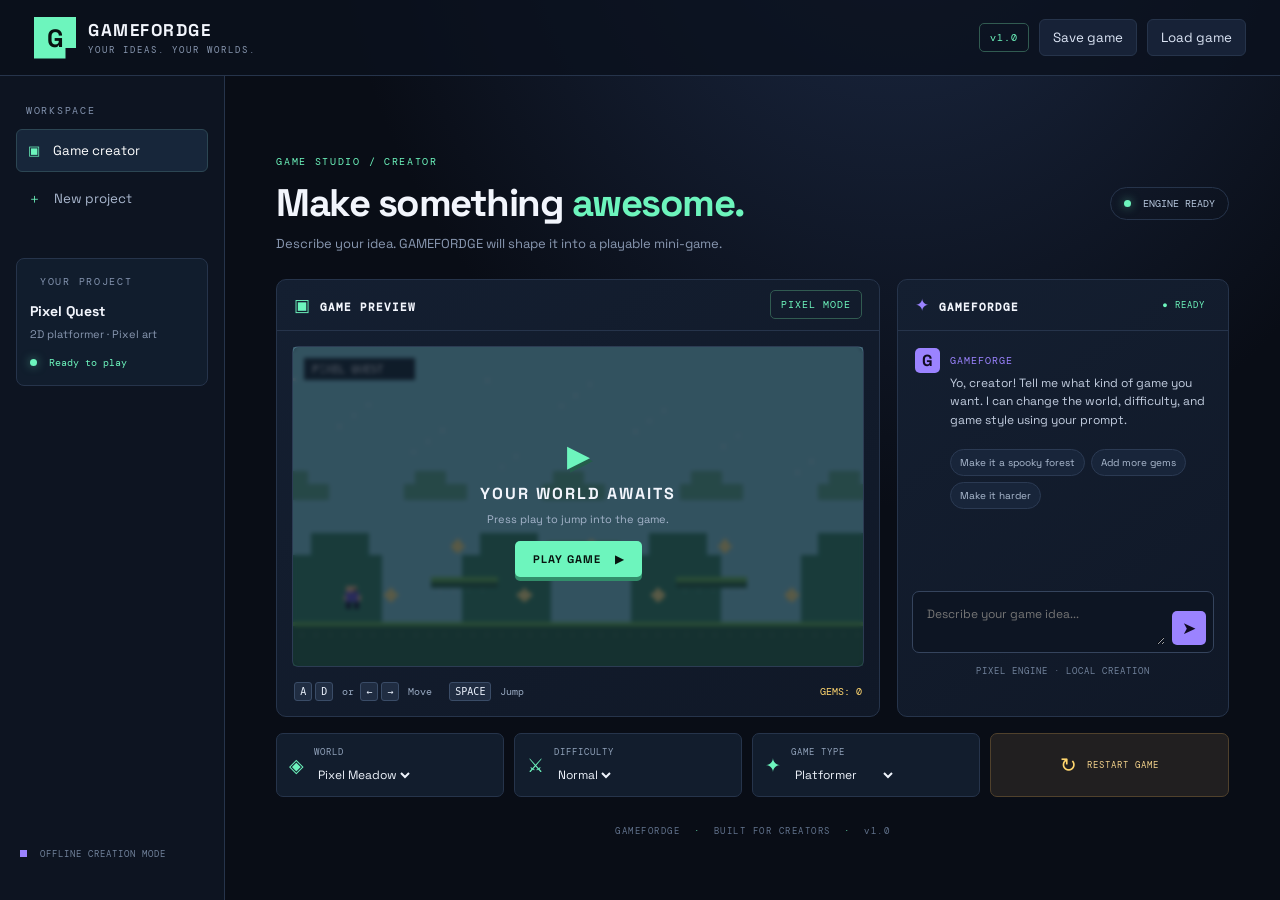
<file: GAMEFORDGE_v1.0_starter/index.html>
<!doctype html>
<html lang="en">
<head>
  <meta charset="utf-8">
  <meta name="viewport" content="width=device-width,initial-scale=1">
  <title>GAMEFORDGE — v1.0</title>
  <link rel="stylesheet" href="style.css">
</head>
<body>
  <div class="app-shell">
    <header class="topbar">
      <div class="brand"><span class="brand-mark">G</span><div><strong>GAMEFORDGE</strong><small>YOUR IDEAS. YOUR WORLDS.</small></div></div>
      <div class="top-actions"><span class="version">v1.0</span><button id="saveBtn" class="secondary">Save game</button><button id="loadBtn" class="secondary">Load game</button></div>
    </header>

    <main class="workspace">
      <aside class="sidebar">
        <div class="section-label">WORKSPACE</div>
        <button class="nav-item active"><span>▣</span> Game creator</button>
        <button class="nav-item" id="newGameBtn"><span>＋</span> New project</button>
        <div class="side-card">
          <div class="section-label">YOUR PROJECT</div>
          <strong id="projectName">Pixel Quest</strong>
          <p id="projectType">2D platformer · Pixel art</p>
          <div class="status"><i></i> Ready to play</div>
        </div>
        <div class="side-bottom"><span class="pixel-dot"></span> OFFLINE CREATION MODE</div>
      </aside>

      <section class="main-panel">
        <div class="page-heading"><div><div class="eyebrow">GAME STUDIO / CREATOR</div><h1>Make something <span>awesome.</span></h1><p>Describe your idea. GAMEFORDGE will shape it into a playable mini-game.</p></div><div class="live-pill"><i></i> ENGINE READY</div></div>
        <div class="creator-grid">
          <section class="preview-card">
            <div class="card-heading"><div><span class="tiny-icon">▣</span><strong>GAME PREVIEW</strong></div><span class="pixel-tag">PIXEL MODE</span></div>
            <div class="game-wrap"><canvas id="game" width="640" height="360" aria-label="Playable pixel platform game"></canvas><div class="game-overlay" id="startOverlay"><div class="overlay-box"><div class="big-pixel">▶</div><h2>YOUR WORLD AWAITS</h2><p>Press play to jump into the game.</p><button id="playBtn" class="primary">PLAY GAME <span>▶</span></button></div></div></div>
            <div class="game-controls"><span><kbd>A</kbd><kbd>D</kbd> or <kbd>←</kbd><kbd>→</kbd> Move</span><span><kbd>SPACE</kbd> Jump</span><span class="score" id="score">GEMS: 0</span></div>
          </section>

          <section class="assistant-card">
            <div class="card-heading"><div><span class="bot-icon">✦</span><strong>GAMEFORDGE</strong></div><span class="online-label">● READY</span></div>
            <div class="chat-log" id="chatLog"><div class="message bot"><span class="avatar">G</span><div><b>GAMEFORGE</b><p>Yo, creator! Tell me what kind of game you want. I can change the world, difficulty, and game style using your prompt.</p></div></div><div class="suggestions"><button class="suggestion">Make it a spooky forest</button><button class="suggestion">Add more gems</button><button class="suggestion">Make it harder</button></div></div>
            <form id="promptForm" class="prompt-form"><textarea id="promptInput" rows="2" placeholder="Describe your game idea..." aria-label="Describe your game"></textarea><button class="send-btn" type="submit" aria-label="Send prompt">➤</button></form>
            <div class="assistant-foot">PIXEL ENGINE · LOCAL CREATION</div>
          </section>
        </div>

        <section class="tools-row">
          <div class="tool-card"><span class="tool-symbol">◈</span><div><b>WORLD</b><select id="worldSelect"><option value="meadow">Pixel Meadow</option><option value="forest">Mystic Forest</option><option value="lava">Lava Caverns</option><option value="night">Neon Night</option></select></div></div>
          <div class="tool-card"><span class="tool-symbol">⚔</span><div><b>DIFFICULTY</b><select id="difficulty"><option value="easy">Chill</option><option value="normal" selected>Normal</option><option value="hard">Hard</option></select></div></div>
          <div class="tool-card"><span class="tool-symbol">✦</span><div><b>GAME TYPE</b><select id="gameType"><option value="platformer">Platformer</option><option value="collector">Gem collector</option><option value="runner">Endless runner</option></select></div></div>
          <button id="restartBtn" class="restart-card"><span>↻</span><b>RESTART GAME</b></button>
        </section>
        <footer>GAMEFORDGE <span>·</span> BUILT FOR CREATORS <span>·</span> v1.0</footer>
      </section>
    </main>
  </div>
  <script src="script.js"></script>
</body>
</html>
</file>
<file: GAMEFORDGE_v1.0_starter/style.css>
@import url('https://fonts.googleapis.com/css2?family=DM+Mono:wght@400;500&family=Space+Grotesk:wght@400;500;600;700&display=swap');
:root{--bg:#090d16;--panel:#111827;--panel2:#151f31;--line:#26344b;--muted:#8998b1;--text:#f2f5fc;--mint:#6df5bd;--purple:#9b83ff;--yellow:#ffd66e}
*{box-sizing:border-box}body{margin:0;background:radial-gradient(ellipse at 70% -20%,#1d2b47 0,transparent 45%),var(--bg);color:var(--text);font-family:'Space Grotesk',Arial,sans-serif;min-height:100vh}.app-shell{max-width:1500px;margin:auto;min-height:100vh}.topbar{height:76px;border-bottom:1px solid var(--line);display:flex;align-items:center;justify-content:space-between;padding:0 34px;background:#0b111dcc}.brand{display:flex;align-items:center;gap:12px}.brand-mark{width:42px;height:42px;display:grid;place-items:center;background:var(--mint);color:#07120f;font-weight:900;font-size:25px;clip-path:polygon(0 0,100% 0,100% 75%,75% 75%,75% 100%,0 100%)}.brand strong{font-size:17px;letter-spacing:1.5px}.brand em{color:var(--mint);font-style:normal}.brand small{display:block;color:var(--muted);font:9px 'DM Mono';letter-spacing:2px;margin-top:3px}.top-actions{display:flex;gap:10px;align-items:center}.version,.pixel-tag{font:10px 'DM Mono';color:var(--mint);border:1px solid #315b51;padding:7px 10px;border-radius:5px;letter-spacing:1px}.secondary,button{font-family:inherit;cursor:pointer}.secondary{background:#172237;border:1px solid var(--line);color:#dce5f5;padding:9px 13px;border-radius:6px}.secondary:hover,.nav-item:hover{border-color:#637795}.workspace{display:grid;grid-template-columns:225px 1fr;min-height:calc(100vh - 76px)}.sidebar{border-right:1px solid var(--line);padding:28px 16px;display:flex;flex-direction:column;background:#0d1421}.section-label,.eyebrow{font:10px 'DM Mono';letter-spacing:1.7px;color:#8292ad}.section-label{padding:0 10px 12px}.nav-item{width:100%;text-align:left;background:transparent;border:1px solid transparent;color:#aab8cf;padding:12px 11px;border-radius:6px;margin-bottom:5px}.nav-item span{margin-right:10px;color:var(--mint)}.nav-item.active{background:#17263a;border-color:#2c4653;color:white}.side-card{margin-top:32px;padding:16px 13px;border:1px solid var(--line);border-radius:8px;background:#111d2d}.side-card strong{font-size:14px}.side-card p{color:var(--muted);font-size:11px;margin:6px 0 15px}.status{font:10px 'DM Mono';color:var(--mint)}.status i,.live-pill i,.online-label{display:inline-block;width:7px;height:7px;background:var(--mint);border-radius:50%;margin-right:6px;box-shadow:0 0 10px #6df5bd88}.side-bottom{margin-top:auto;color:#71829b;font:9px 'DM Mono';letter-spacing:1px;padding:12px 4px}.pixel-dot{display:inline-block;width:7px;height:7px;background:var(--purple);margin-right:7px}.main-panel{padding:36px clamp(20px,4vw,58px) 20px;max-width:1400px;width:100%;margin:auto}.page-heading{display:flex;justify-content:space-between;align-items:center;margin-bottom:27px}.eyebrow{color:var(--mint);margin-bottom:10px}.page-heading h1{font-size:clamp(27px,3vw,39px);margin:0;letter-spacing:-1.5px}.page-heading h1 span{color:var(--mint)}.page-heading p{color:var(--muted);font-size:13px;margin:8px 0 0}.live-pill{font:10px 'DM Mono';color:#b5c5db;border:1px solid var(--line);border-radius:30px;padding:9px 13px}.creator-grid{display:grid;grid-template-columns:minmax(0,1.55fr) minmax(290px,.85fr);gap:17px}.preview-card,.assistant-card{background:linear-gradient(145deg,#141f31,#101827);border:1px solid var(--line);border-radius:10px;overflow:hidden;min-width:0}.card-heading{height:51px;padding:0 17px;display:flex;justify-content:space-between;align-items:center;border-bottom:1px solid var(--line);font:11px 'DM Mono';letter-spacing:1px}.tiny-icon,.bot-icon{color:var(--mint);font-size:17px;margin-right:9px}.bot-icon{color:var(--purple)}.online-label{font:9px 'DM Mono';color:var(--mint);width:auto;height:auto;background:none;box-shadow:none}.game-wrap{position:relative;margin:15px;background:#080e18;border:1px solid #2c3c53;border-radius:6px;overflow:hidden;aspect-ratio:16/9}canvas{width:100%;height:100%;display:block;image-rendering:pixelated}.game-overlay{position:absolute;inset:0;display:grid;place-items:center;background:#07101caa;backdrop-filter:blur(2px)}.overlay-box{text-align:center}.big-pixel{font-size:30px;color:var(--mint);text-shadow:3px 3px #245d4b}.overlay-box h2{font-size:16px;letter-spacing:2px;margin:8px 0}.overlay-box p{font-size:11px;color:#a5b4ca;margin:0 0 15px}.primary{background:var(--mint);color:#07130f;border:0;border-radius:5px;padding:11px 18px;font-weight:800;font-size:11px;letter-spacing:1px;box-shadow:0 4px 0 #328e6b}.primary span{margin-left:10px}.game-controls{display:flex;align-items:center;gap:17px;padding:0 17px 15px;color:#98a9c1;font:10px 'DM Mono';flex-wrap:wrap}kbd{display:inline-block;background:#202d42;border:1px solid #3a4c67;border-radius:3px;padding:3px 5px;color:#e8effa;margin-right:3px}.score{margin-left:auto;color:var(--yellow)}.chat-log{height:260px;padding:17px;overflow:auto}.message{display:flex;gap:10px;align-items:flex-start}.avatar{width:25px;height:25px;flex:none;display:grid;place-items:center;background:var(--purple);color:#100b22;font-weight:900;border-radius:5px}.message b{font:10px 'DM Mono';color:var(--purple);letter-spacing:1px}.message p{font-size:12px;line-height:1.55;color:#c3cee0;margin:5px 0}.suggestions{display:flex;flex-wrap:wrap;gap:6px;margin:15px 0 0 35px}.suggestion{background:#18253a;color:#aebdd2;border:1px solid #2b3a53;border-radius:20px;padding:6px 9px;font-size:10px}.suggestion:hover{border-color:var(--purple);color:white}.prompt-form{margin:0 14px;border:1px solid #35445d;border-radius:7px;background:#0d1523;display:flex;align-items:flex-end;padding:7px;gap:7px}.prompt-form:focus-within{border-color:var(--purple)}textarea{resize:vertical;min-height:42px;max-height:100px;flex:1;background:transparent;border:0;outline:0;color:white;padding:7px;font:12px 'Space Grotesk'}.send-btn{width:34px;height:34px;border:0;border-radius:5px;background:var(--purple);color:#100b22;font-size:17px}.assistant-foot{text-align:center;padding:12px;color:#71829b;font:9px 'DM Mono';letter-spacing:1px}.tools-row{display:grid;grid-template-columns:repeat(3,1fr) 1.05fr;gap:10px;margin-top:16px}.tool-card,.restart-card{background:#121d2d;border:1px solid var(--line);border-radius:7px;padding:12px;display:flex;align-items:center;gap:10px;min-width:0}.tool-symbol{color:var(--mint);font-size:19px}.tool-card b,.restart-card b{display:block;font:9px 'DM Mono';color:#91a2ba;letter-spacing:1px;margin-bottom:5px}.tool-card select{background:transparent;border:0;color:#eef3fb;font:12px 'Space Grotesk';outline:0;max-width:100%}.tool-card option{background:#152238}.restart-card{justify-content:center;color:var(--yellow);background:#211f20;border-color:#50412c}.restart-card span{font-size:20px}.restart-card b{color:#f3d28b;margin:0}footer{text-align:center;color:#62738d;font:9px 'DM Mono';letter-spacing:1.5px;margin-top:28px}footer span{color:var(--mint);padding:0 7px}
@media(max-width:900px){.workspace{grid-template-columns:1fr}.sidebar{display:none}.main-panel{padding:25px 16px}.creator-grid{grid-template-columns:1fr}.chat-log{height:190px}.tools-row{grid-template-columns:1fr 1fr}.page-heading{align-items:flex-start;gap:12px}.live-pill{display:none}}
@media(max-width:520px){.topbar{padding:0 14px}.version{display:none}.secondary{padding:8px;font-size:11px}.brand strong{font-size:14px}.tools-row{grid-template-columns:1fr 1fr}.tool-card{padding:9px}.tool-card select{font-size:11px}.game-controls{gap:8px}.page-heading h1{font-size:27px}}
</file>
